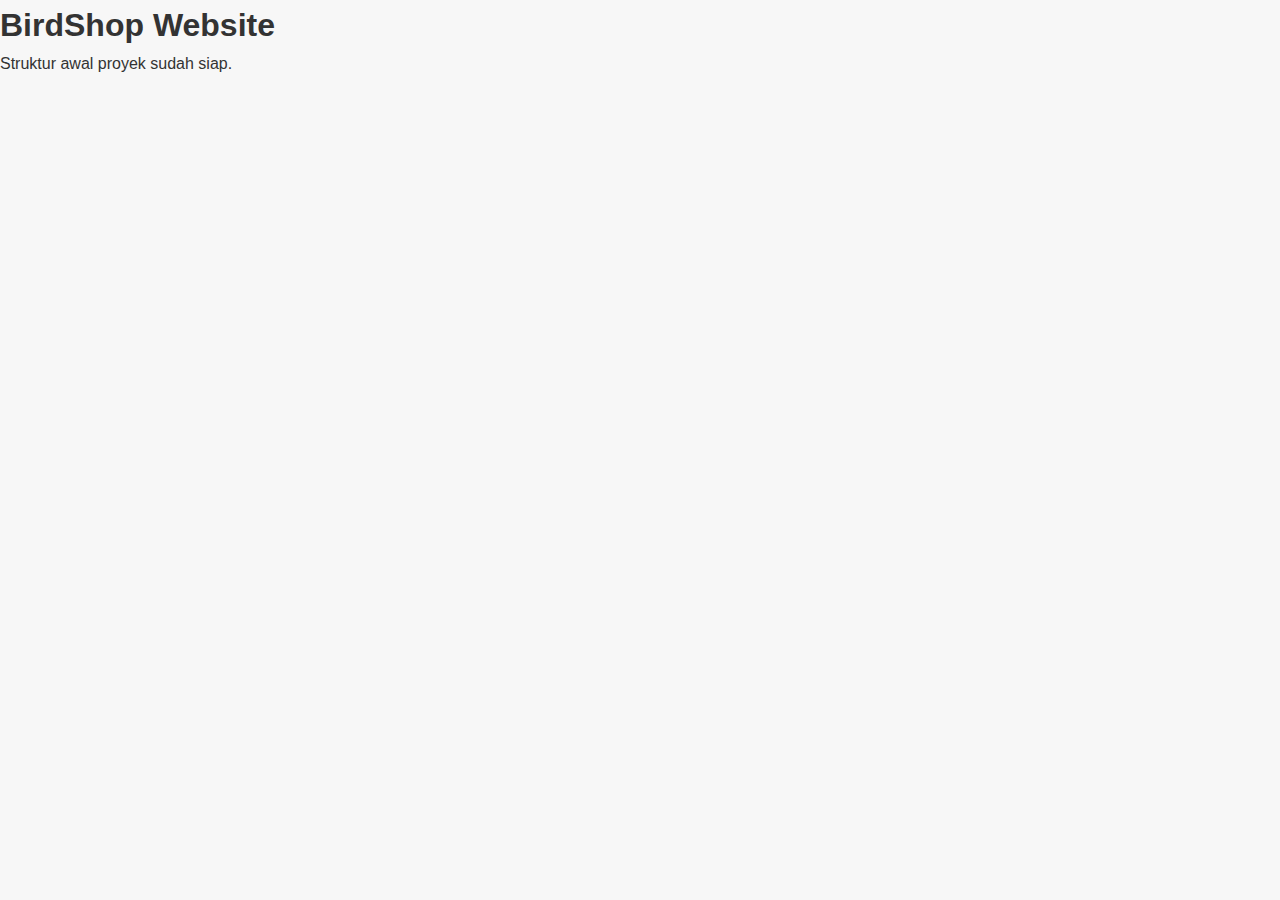
<file: index.html>
<!DOCTYPE html>
<html lang="id">
<head>
    <meta charset="UTF-8">
    <meta name="viewport" content="width=device-width, initial-scale=1.0">
    <title>BirdShop - Toko Burung Online Terpercaya</title>
    <link rel="stylesheet" href="styles.css">
</head>
<body>
    <h1>BirdShop Website</h1>
    <p>Struktur awal proyek sudah siap.</p>
</body>
</html>
</file>
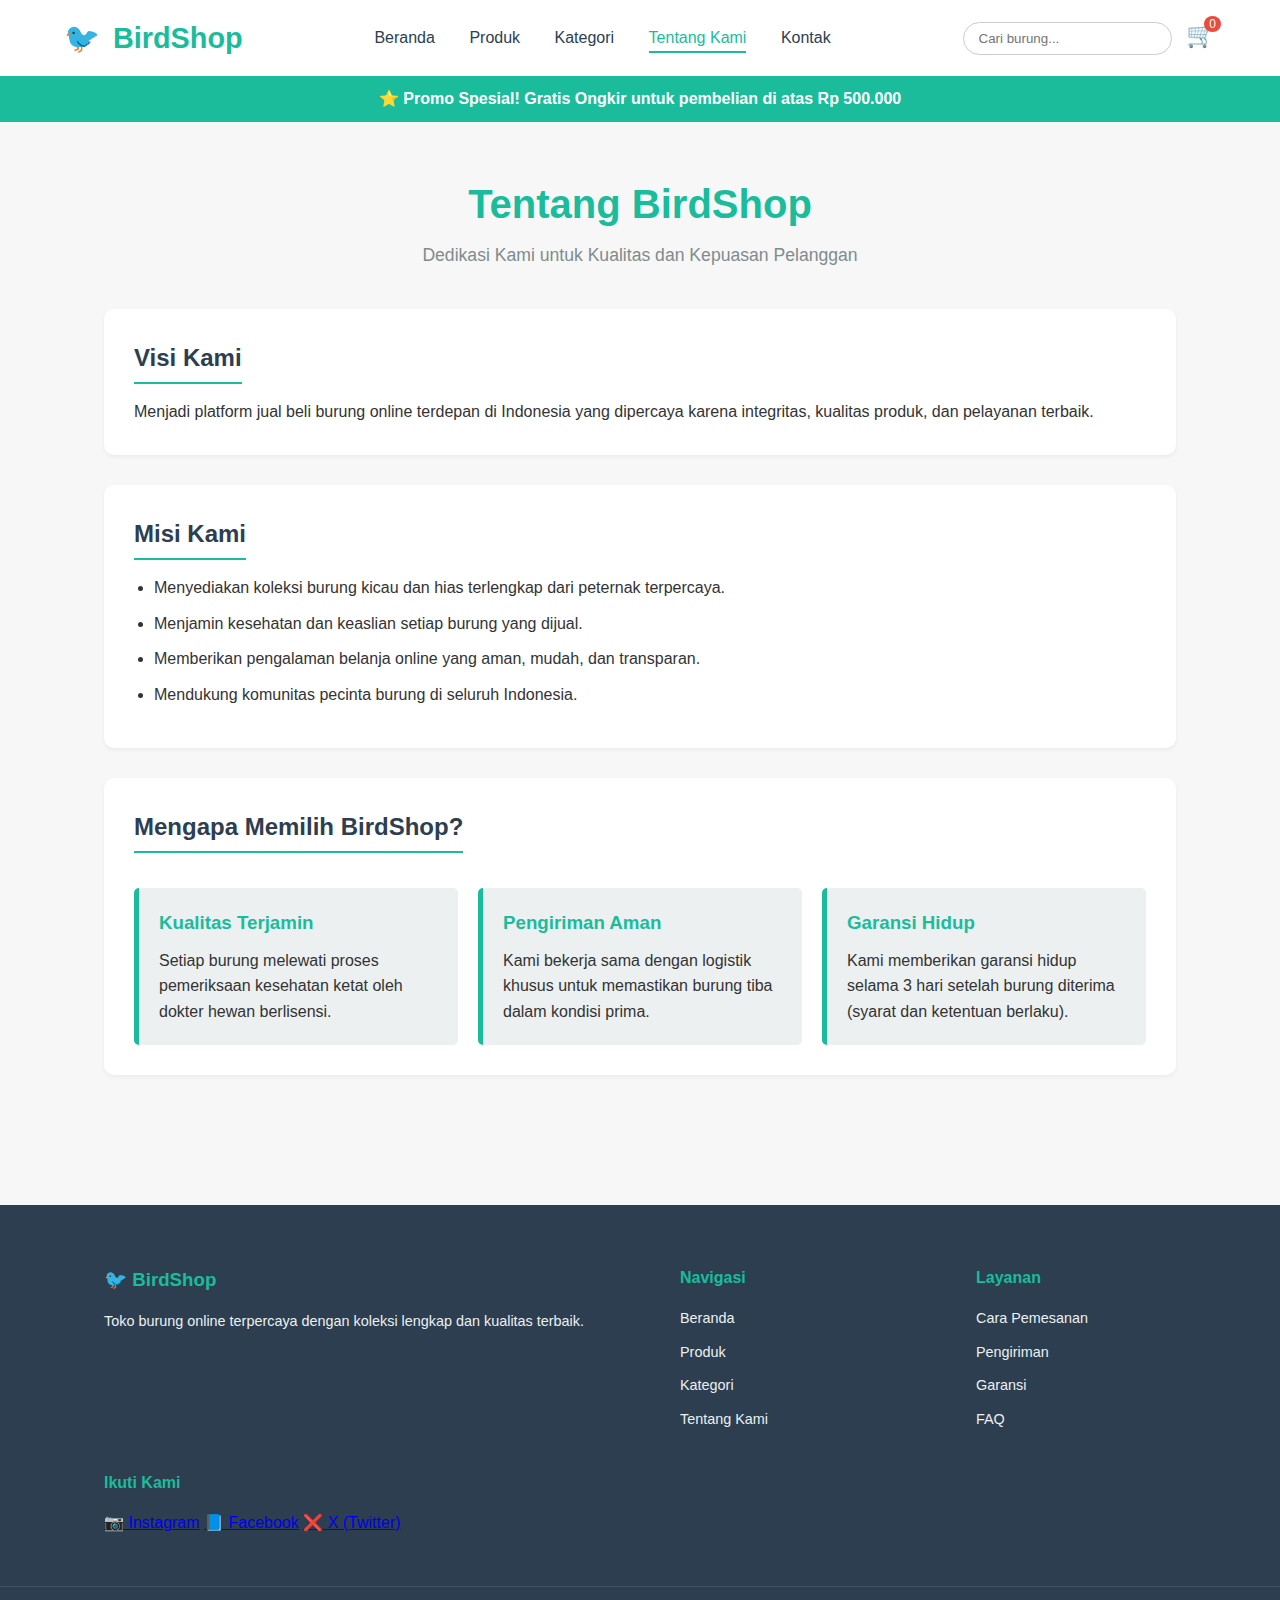
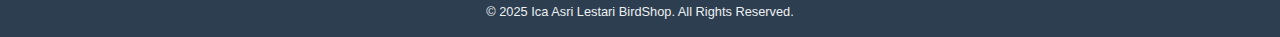
<file: about.html>
<!DOCTYPE html>
<html lang="id">
<head>
    <meta charset="UTF-8">
    <meta name="viewport" content="width=device-width, initial-scale=1.0">
    <title>Tentang Kami - BirdShop</title>
    <link rel="stylesheet" href="styles.css">
</head>
<body>

    <header class="main-header">
        <div class="logo">
            <span class="icon">🐦</span> BirdShop
        </div>
        <nav class="main-nav">
            <a href="index.html">Beranda</a>
            <a href="#">Produk</a>
            <a href="#">Kategori</a>
            <a href="about.html" class="active">Tentang Kami</a>
            <a href="#">Kontak</a>
        </nav>
        <div class="header-actions">
            <input type="text" placeholder="Cari burung...">
            <button class="cart-btn">🛒 <span>0</span></button>
        </div>
    </header>
    <div class="promo-bar">
        <p>⭐ Promo Spesial! Gratis Ongkir untuk pembelian di atas Rp 500.000</p>
    </div>
    
    <main class="container about-page">
        <h1>Tentang BirdShop</h1>
        <p class="tagline">Dedikasi Kami untuk Kualitas dan Kepuasan Pelanggan</p>

        <section class="section-content">
            <h2>Visi Kami</h2>
            <p>Menjadi platform jual beli burung online terdepan di Indonesia yang dipercaya karena integritas, kualitas produk, dan pelayanan terbaik.</p>
        </section>

        <section class="section-content">
            <h2>Misi Kami</h2>
            <ul>
                <li>Menyediakan koleksi burung kicau dan hias terlengkap dari peternak terpercaya.</li>
                <li>Menjamin kesehatan dan keaslian setiap burung yang dijual.</li>
                <li>Memberikan pengalaman belanja online yang aman, mudah, dan transparan.</li>
                <li>Mendukung komunitas pecinta burung di seluruh Indonesia.</li>
            </ul>
        </section>
        
        <section class="section-content">
            <h2>Mengapa Memilih BirdShop?</h2>
            <div class="feature-grid">
                <div class="feature-item">
                    <h3>Kualitas Terjamin</h3>
                    <p>Setiap burung melewati proses pemeriksaan kesehatan ketat oleh dokter hewan berlisensi.</p>
                </div>
                <div class="feature-item">
                    <h3>Pengiriman Aman</h3>
                    <p>Kami bekerja sama dengan logistik khusus untuk memastikan burung tiba dalam kondisi prima.</p>
                </div>
                <div class="feature-item">
                    <h3>Garansi Hidup</h3>
                    <p>Kami memberikan garansi hidup selama 3 hari setelah burung diterima (syarat dan ketentuan berlaku).</p>
                </div>
            </div>
        </section>
    </main>
    
    <footer class="main-footer">
        <div class="container footer-grid">
            <div class="footer-col">
                <h3>🐦 BirdShop</h3>
                <p>Toko burung online terpercaya dengan koleksi lengkap dan kualitas terbaik.</p>
            </div>
            <div class="footer-col">
                <h4>Navigasi</h4>
                <ul>
                    <li><a href="index.html">Beranda</a></li>
                    <li><a href="#">Produk</a></li>
                    <li><a href="#">Kategori</a></li>
                    <li><a href="about.html">Tentang Kami</a></li>
                </ul>
            </div>
            <div class="footer-col">
                <h4>Layanan</h4>
                <ul>
                    <li><a href="#">Cara Pemesanan</a></li>
                    <li><a href="#">Pengiriman</a></li>
                    <li><a href="#">Garansi</a></li>
                    <li><a href="#">FAQ</a></li>
                </ul>
            </div>
            <div class="footer-col">
                <h4>Ikuti Kami</h4>
                <div class="social-links">
                    <a href="#" class="social-icon">📷 Instagram</a>
                    <a href="#" class="social-icon">📘 Facebook</a>
                    <a href="#" class="social-icon">❌ X (Twitter)</a>
                </div>
            </div>
        </div>
        <div class="copyright">
            &copy; 2025 Ica Asri Lestari BirdShop. All Rights Reserved.
        </div>
    </footer>
    <script src="script.js"></script>
</body>
</html>
</file>
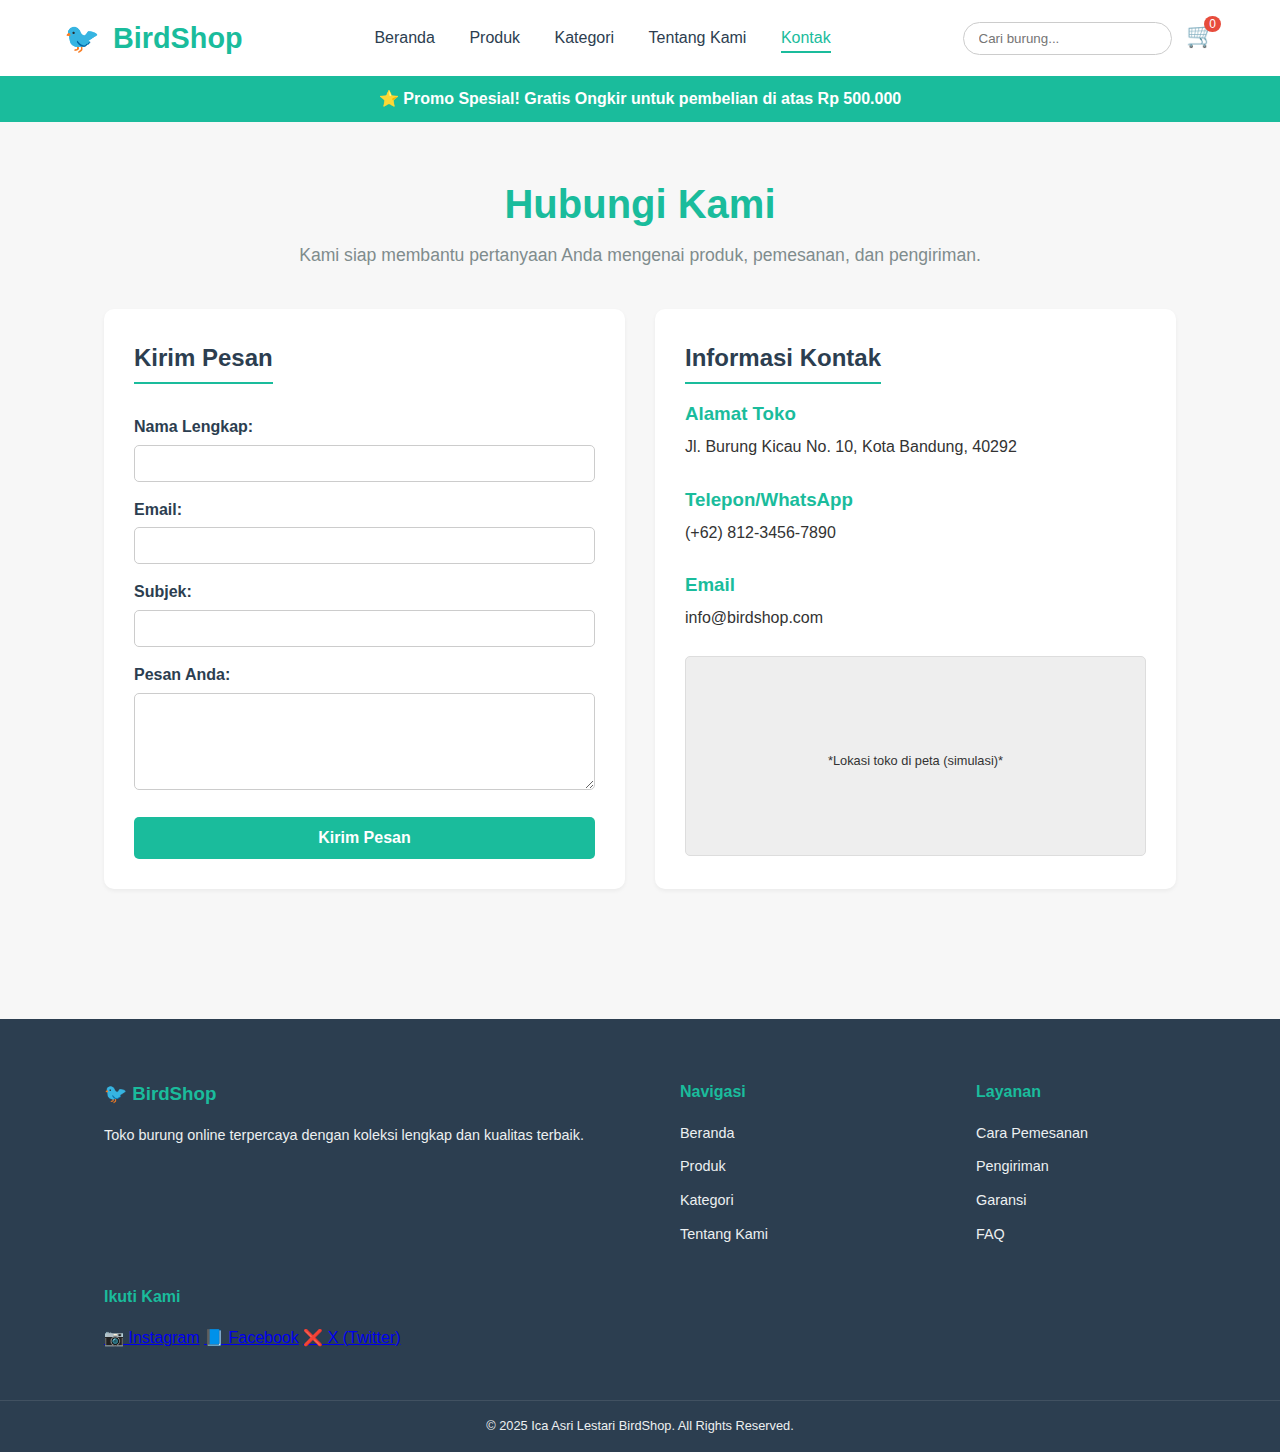
<file: contact.html>
<!DOCTYPE html>
<html lang="id">
<head>
    <meta charset="UTF-8">
    <meta name="viewport" content="width=device-width, initial-scale=1.0">
    <title>Kontak Kami - BirdShop</title>
    <link rel="stylesheet" href="styles.css">
</head>
<body>

    <header class="main-header">
        <div class="logo">
            <span class="icon">🐦</span> BirdShop
        </div>
        <nav class="main-nav">
            <a href="index.html">Beranda</a>
            <a href="#">Produk</a>
            <a href="#">Kategori</a>
            <a href="about.html">Tentang Kami</a>
            <a href="contact.html" class="active">Kontak</a> </nav>
        <div class="header-actions">
            <input type="text" placeholder="Cari burung...">
            <button class="cart-btn">🛒 <span>0</span></button>
        </div>
    </header>
    <div class="promo-bar">
        <p>⭐ Promo Spesial! Gratis Ongkir untuk pembelian di atas Rp 500.000</p>
    </div>
    
    <main class="container contact-page">
        <h1>Hubungi Kami</h1>
        <p class="tagline">Kami siap membantu pertanyaan Anda mengenai produk, pemesanan, dan pengiriman.</p>

        <div class="contact-grid">
            
            <section class="contact-form-container section-content">
                <h2>Kirim Pesan</h2>
                <form action="#" method="POST" class="contact-form">
                    <label for="nama">Nama Lengkap:</label>
                    <input type="text" id="nama" name="nama" required>
                    
                    <label for="email">Email:</label>
                    <input type="email" id="email" name="email" required>

                    <label for="subjek">Subjek:</label>
                    <input type="text" id="subjek" name="subjek" required>
                    
                    <label for="pesan">Pesan Anda:</label>
                    <textarea id="pesan" name="pesan" rows="5" required></textarea>
                    
                    <button type="submit" class="btn primary-btn large-btn">Kirim Pesan</button>
                </form>
            </section>
            
            <section class="contact-info-container section-content">
                <h2>Informasi Kontak</h2>
                <div class="info-item">
                    <h3>Alamat Toko</h3>
                    <p>Jl. Burung Kicau No. 10, Kota Bandung, 40292</p>
                </div>
                <div class="info-item">
                    <h3>Telepon/WhatsApp</h3>
                    <p>(+62) 812-3456-7890</p>
                </div>
                <div class="info-item">
                    <h3>Email</h3>
                    <p>info@birdshop.com</p>
                </div>
                
                <div class="map-placeholder">
                    
                    <p style="font-size: 0.8em; margin-top: 10px;">*Lokasi toko di peta (simulasi)*</p>
                </div>
            </section>
        </div>
    </main>
    
    <footer class="main-footer">
        <div class="container footer-grid">
            <div class="footer-col">
                <h3>🐦 BirdShop</h3>
                <p>Toko burung online terpercaya dengan koleksi lengkap dan kualitas terbaik.</p>
            </div>
            <div class="footer-col">
                <h4>Navigasi</h4>
                <ul>
                    <li><a href="index.html">Beranda</a></li>
                    <li><a href="#">Produk</a></li>
                    <li><a href="#">Kategori</a></li>
                    <li><a href="about.html">Tentang Kami</a></li>
                </ul>
            </div>
            <div class="footer-col">
                <h4>Layanan</h4>
                <ul>
                    <li><a href="#">Cara Pemesanan</a></li>
                    <li><a href="#">Pengiriman</a></li>
                    <li><a href="#">Garansi</a></li>
                    <li><a href="#">FAQ</a></li>
                </ul>
            </div>
            <div class="footer-col">
                <h4>Ikuti Kami</h4>
                <div class="social-links">
                    <a href="#" class="social-icon">📷 Instagram</a>
                    <a href="#" class="social-icon">📘 Facebook</a>
                    <a href="#" class="social-icon">❌ X (Twitter)</a>
                </div>
            </div>
        </div>
        <div class="copyright">
            &copy; 2025 Ica Asri Lestari BirdShop. All Rights Reserved.
        </div>
    </footer>
    <script src="script.js"></script>
</body>
</html>
</file>
<file: styles.css>
/* Reset CSS Dasar */
* {
    margin: 0;
    padding: 0;
    box-sizing: border-box;
    font-family: sans-serif; /* Ganti dengan font yang lebih sesuai jika perlu */
}

/* Styling Body */
body {
    background-color: #f7f7f7;
    color: #333;
    line-height: 1.6;
}

/* Warna Utama */
:root {
    --primary-color: #1abc9c; /* Hijau yang digunakan di screenshot */
    --secondary-color: #e74c3c; /* Contoh warna aksen */
    --text-dark: #2c3e50;
    --text-light: #ecf0f1;
}
/* Styling Header */
.main-header {
    display: flex;
    justify-content: space-between;
    align-items: center;
    padding: 15px 5%;
    background-color: white;
    box-shadow: 0 2px 4px rgba(0,0,0,0.05);
}
.logo {
    font-size: 1.8em;
    font-weight: bold;
    color: var(--primary-color);
}
.logo .icon {
    margin-right: 5px;
}
.main-nav a {
    margin: 0 15px;
    text-decoration: none;
    color: var(--text-dark);
    font-weight: 500;
}
.main-nav a.active {
    color: var(--primary-color);
    border-bottom: 2px solid var(--primary-color);
    padding-bottom: 5px;
}
.header-actions input {
    padding: 8px 15px;
    border: 1px solid #ccc;
    border-radius: 20px;
    margin-right: 10px;
}
.cart-btn {
    background: none;
    border: none;
    font-size: 1.5em;
    cursor: pointer;
    position: relative;
}
.cart-btn span {
    position: absolute;
    top: -5px;
    right: -5px;
    background-color: var(--secondary-color);
    color: white;
    border-radius: 50%;
    padding: 2px 5px;
    font-size: 0.5em;
    line-height: 1;
}

/* Styling Promo Bar */
.promo-bar {
    background-color: var(--primary-color);
    color: white;
    text-align: center;
    padding: 10px 0;
    font-weight: bold;
}

/* Styling Hero Section */
.hero-section {
    background-color: #2c3e50; /* Warna gelap untuk kontras */
    color: white;
    text-align: center;
    padding: 80px 5%;
    margin-bottom: 30px;
}
.hero-section h1 {
    font-size: 2.5em;
    margin-bottom: 10px;
}
.hero-section p {
    font-size: 1.2em;
    margin-bottom: 25px;
}
.btn {
    padding: 10px 25px;
    border-radius: 5px;
    text-decoration: none;
    font-weight: bold;
    transition: background-color 0.3s;
}
.primary-btn {
    background-color: var(--primary-color);
    color: white;
    border: none;
}
.primary-btn:hover {
    background-color: #16a085;
}
/* Kontainer Utama */
.container {
    max-width: 1200px;
    margin: 0 auto;
    padding: 20px 5%;
}

/* Kategori Section */
.category-section h2, .products-section h2 {
    text-align: center;
    margin-bottom: 30px;
    font-size: 2em;
    color: var(--text-dark);
}
.category-grid {
    display: flex;
    justify-content: space-around;
    gap: 20px;
    flex-wrap: wrap;
    margin-bottom: 50px;
}
.category-item {
    background-color: white;
    border-radius: 10px;
    padding: 20px;
    text-align: center;
    box-shadow: 0 4px 6px rgba(0,0,0,0.05);
    width: 150px;
    cursor: pointer;
}
.category-icon {
    font-size: 3em;
    display: block;
    margin-bottom: 10px;
}

/* Produk Section */
.product-grid {
    display: grid;
    grid-template-columns: repeat(auto-fit, minmax(300px, 1fr));
    gap: 30px;
}
.product-card {
    background-color: white;
    border-radius: 10px;
    box-shadow: 0 6px 12px rgba(0,0,0,0.1);
    padding: 20px;
    text-align: center;
    position: relative;
}
.product-tag {
    position: absolute;
    top: 0;
    left: 0;
    background-color: #3498db; /* Warna tag biru */
    color: white;
    padding: 5px 10px;
    border-top-left-radius: 10px;
    border-bottom-right-radius: 10px;
    font-size: 0.8em;
}
.product-card img {
    width: 100%;
    max-height: 200px;
    object-fit: cover;
    margin-bottom: 15px;
    border-radius: 5px;
}
.product-card h3 {
    margin-bottom: 5px;
    color: var(--text-dark);
}
.product-card p {
    color: #7f8c8d;
    margin-bottom: 10px;
}
.product-card .price {
    font-size: 1.5em;
    font-weight: bold;
    color: var(--primary-color);
    margin: 15px 0;
}
.card-actions {
    display: flex;
    justify-content: center;
    gap: 10px;
}
.detail-btn {
    background-color: #ecf0f1;
    color: var(--text-dark);
    border: 1px solid #ccc;
}
.detail-btn:hover {
    background-color: #dcdde1;
}
/* Styling Footer */
.main-footer {
    background-color: var(--text-dark); /* Warna biru gelap */
    color: var(--text-light);
    padding-top: 40px;
    margin-top: 50px;
}
.footer-grid {
    display: flex;
    justify-content: space-between;
    gap: 30px;
    flex-wrap: wrap;
}
.footer-col {
    min-width: 200px;
}
.footer-col h3, .footer-col h4 {
    color: var(--primary-color);
    margin-bottom: 15px;
}
.footer-col p {
    font-size: 0.9em;
}
.footer-col ul {
    list-style: none;
}
.footer-col ul li {
    margin-bottom: 8px;
}
.footer-col ul li a {
    color: var(--text-light);
    text-decoration: none;
    font-size: 0.9em;
}
.footer-col ul li a:hover {
    color: var(--primary-color);
}
.copyright {
    text-align: center;
    padding: 15px 0;
    border-top: 1px solid rgba(255, 255, 255, 0.1);
    margin-top: 30px;
    font-size: 0.8em;
}
/* --- Styling Detail Produk --- */
.detail-page {
    padding-top: 30px;
}
.breadcrumb {
    margin-bottom: 20px;
    font-size: 0.9em;
    color: #7f8c8d;
}
.breadcrumb a {
    text-decoration: none;
    color: #3498db;
}
.product-detail-container {
    display: flex;
    gap: 40px;
    background-color: white;
    padding: 30px;
    border-radius: 10px;
    box-shadow: 0 4px 8px rgba(0,0,0,0.05);
}
.product-image-gallery {
    flex: 1;
}
.product-image-gallery img {
    width: 100%;
    max-height: 450px;
    object-fit: cover;
    border-radius: 8px;
}
.product-info {
    flex: 1;
}
.product-info h1 {
    font-size: 2.2em;
    margin-bottom: 10px;
    color: var(--text-dark);
}
.detail-price {
    font-size: 2em;
    font-weight: bold;
    color: var(--primary-color);
    margin-bottom: 20px;
}
.detail-meta p {
    margin-bottom: 8px;
    font-size: 1.1em;
}
.product-info h3 {
    margin-top: 25px;
    margin-bottom: 10px;
    color: var(--text-dark);
    border-bottom: 1px solid #eee;
    padding-bottom: 5px;
}
.detail-actions {
    display: flex;
    gap: 15px;
    margin-top: 30px;
    align-items: center;
}
.qty-input {
    padding: 10px;
    width: 70px;
    text-align: center;
    border: 1px solid #ccc;
    border-radius: 5px;
}
.large-btn {
    padding: 12px 30px;
    font-size: 1em;
}

/* Media Query untuk Detail Page (layar kecil) */
@media (max-width: 900px) {
    .product-detail-container {
        flex-direction: column;
    }
}
/* --- Styling Halaman Tentang Kami (About Page) --- */
.about-page {
    padding-top: 50px;
    padding-bottom: 50px;
}
.about-page h1 {
    font-size: 2.5em;
    text-align: center;
    color: var(--primary-color);
    margin-bottom: 5px;
}
.about-page .tagline {
    text-align: center;
    color: #7f8c8d;
    font-size: 1.1em;
    margin-bottom: 40px;
}
.section-content {
    background-color: white;
    padding: 30px;
    border-radius: 10px;
    box-shadow: 0 2px 4px rgba(0,0,0,0.05);
    margin-bottom: 30px;
}
.section-content h2 {
    color: var(--text-dark);
    margin-bottom: 15px;
    border-bottom: 2px solid var(--primary-color);
    display: inline-block;
    padding-bottom: 5px;
}
.section-content ul {
    margin-left: 20px;
}
.section-content li {
    margin-bottom: 10px;
}
.feature-grid {
    display: grid;
    grid-template-columns: repeat(auto-fit, minmax(280px, 1fr));
    gap: 20px;
    margin-top: 20px;
}
.feature-item {
    padding: 20px;
    background-color: #ecf0f1;
    border-left: 5px solid var(--primary-color);
    border-radius: 5px;
}
.feature-item h3 {
    margin-bottom: 10px;
    color: var(--primary-color);
}
/* --- Styling Halaman Kontak (Contact Page) --- */
.contact-page {
    padding-top: 50px;
    padding-bottom: 50px;
}
.contact-page h1 {
    font-size: 2.5em;
    text-align: center;
    color: var(--primary-color);
    margin-bottom: 5px;
}
.contact-page .tagline {
    text-align: center;
    color: #7f8c8d;
    font-size: 1.1em;
    margin-bottom: 40px;
}

.contact-grid {
    display: flex;
    gap: 30px;
}

.contact-form-container, .contact-info-container {
    flex: 1; /* Kedua kolom mengambil lebar yang sama */
    background-color: white;
    padding: 30px;
    border-radius: 10px;
    box-shadow: 0 2px 4px rgba(0,0,0,0.05);
}

.contact-form label {
    display: block;
    margin-top: 15px;
    margin-bottom: 5px;
    font-weight: bold;
    color: var(--text-dark);
}
.contact-form input[type="text"],
.contact-form input[type="email"],
.contact-form textarea {
    width: 100%;
    padding: 10px;
    border: 1px solid #ccc;
    border-radius: 5px;
    box-sizing: border-box; /* Penting agar padding tidak melebarkan input */
}
.contact-form textarea {
    resize: vertical;
}

.contact-form button {
    margin-top: 20px;
    width: 100%;
}

.info-item {
    margin-bottom: 25px;
}
.info-item h3 {
    color: var(--primary-color);
    margin-bottom: 5px;
}
.map-placeholder {
    width: 100%;
    height: 200px;
    background-color: #eee;
    display: flex;
    justify-content: center;
    align-items: center;
    text-align: center;
    border-radius: 5px;
    border: 1px solid #ddd;
}
.map-placeholder img {
    max-width: 100%;
    max-height: 100%;
    object-fit: contain;
}

/* Media Query untuk Kontak Page (layar kecil) */
@media (max-width: 768px) {
    .contact-grid {
        flex-direction: column; /* Kolom kontak bertumpuk */
    }
}
</file>
